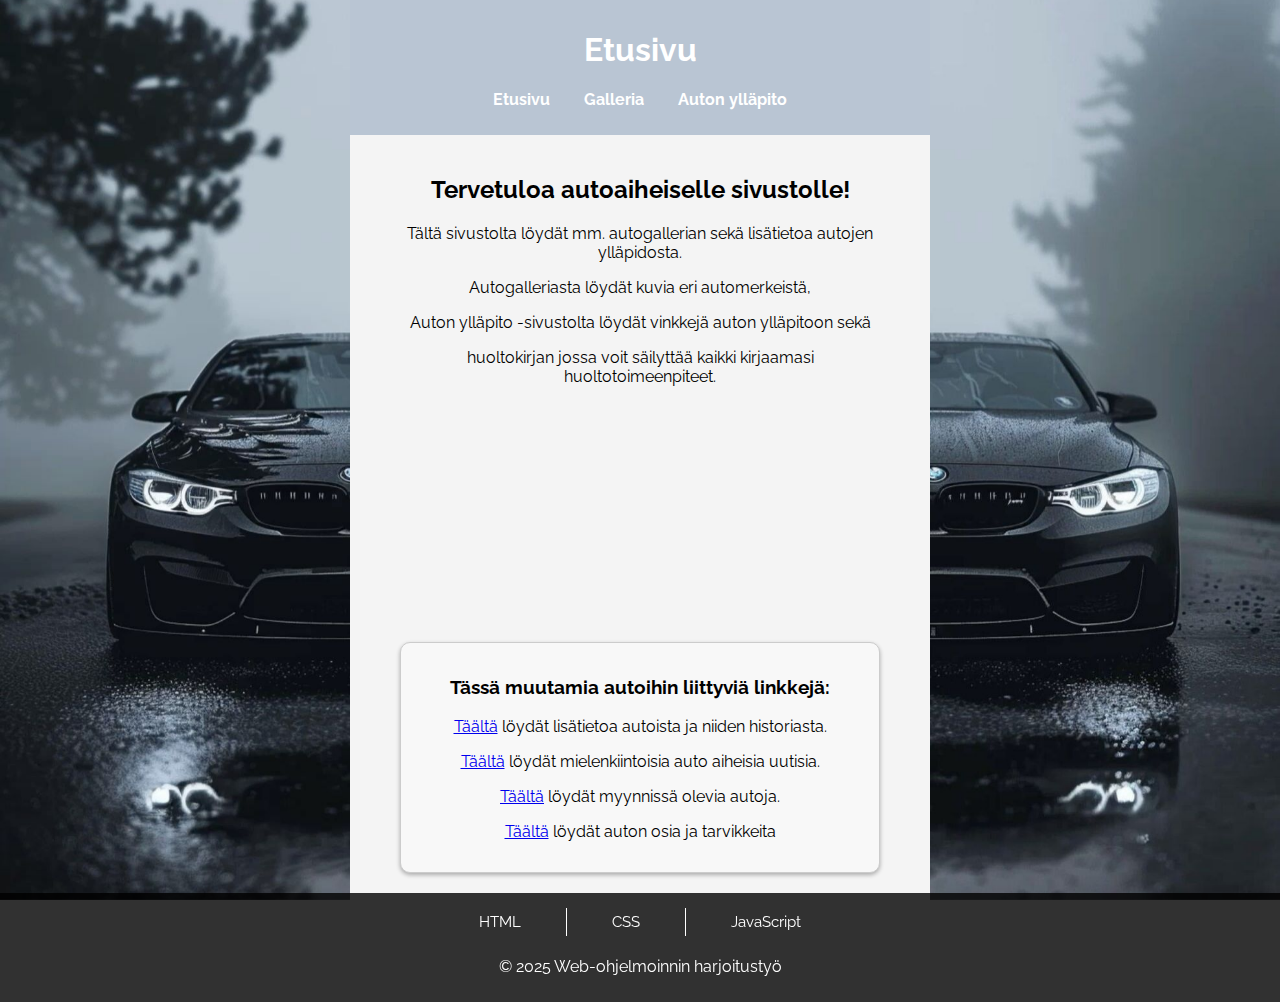
<file: index.html>
<!DOCTYPE html>
<html lang="fi">
<head>
    <meta charset="UTF-8">
    <meta name="viewport" content="width=device-width, initial-scale=1.0">
    <title>Etusivu</title>
    <link rel="stylesheet" href="css/tyylit.css">
    <link href="https://fonts.googleapis.com/css2?family=Raleway:ital,wght@0,100..900;1,100..900&display=swap" rel="stylesheet">
</head>
<body>
    <header>
        <h1>Etusivu</h1>
        <nav>
            <div class="menu-toggle" onclick="toggleMenu()">☰</div>
            <ul>
                <li><a href="index.html">Etusivu</a></li>
                <li><a href="galleria.html">Galleria</a></li>
                <li><a href="yllapito.html">Auton ylläpito</a></li>
            </ul>
        </nav>
    </header>
    
    <main>
            <h2>Tervetuloa autoaiheiselle sivustolle!</h2>
            <p>Tältä sivustolta löydät mm. autogallerian sekä lisätietoa autojen ylläpidosta.</p>
            <p>Autogalleriasta löydät kuvia eri automerkeistä, </p>
            <p>Auton ylläpito -sivustolta löydät vinkkejä auton ylläpitoon sekä</p> 
            <p>huoltokirjan jossa voit säilyttää kaikki kirjaamasi huoltotoimeenpiteet.</p>
        <div style="height: 15em;"></div>
        <section class="huolto">
            <h3>Tässä muutamia autoihin liittyviä linkkejä:</h3>
            <p><a href="https://fi.wikipedia.org/wiki/Auto" target="_blank">Täältä</a> löydät lisätietoa autoista ja niiden historiasta.</p>
            <p><a href="https://autobild.fi/uutiset-6.185.14e1ffe5ee" target="_blank">Täältä</a> löydät mielenkiintoisia auto aiheisia uutisia.</p>
            <p><a href="https://www.autotalli.com/" target="_blank">Täältä</a> löydät myynnissä olevia autoja.</p>
            <p><a href="https://www.motonet.fi/" target="_blank">Täältä</a> löydät auton osia ja tarvikkeita</p>
        </section> 
    </main>
    
    <footer>
        <div class="footer-linkit">
            <a href="https://www.w3schools.com/html/default.asp" target="_blank">HTML</a>
            <a href="https://www.w3schools.com/css/default.asp" target="_blank">CSS</a>
            <a href="https://www.w3schools.com/js/default.asp" target="_blank">JavaScript</a>
        </div>
        <p>&copy; 2025 Web-ohjelmoinnin harjoitustyö</p>
    </footer>
    
</body>
</html>
</file>
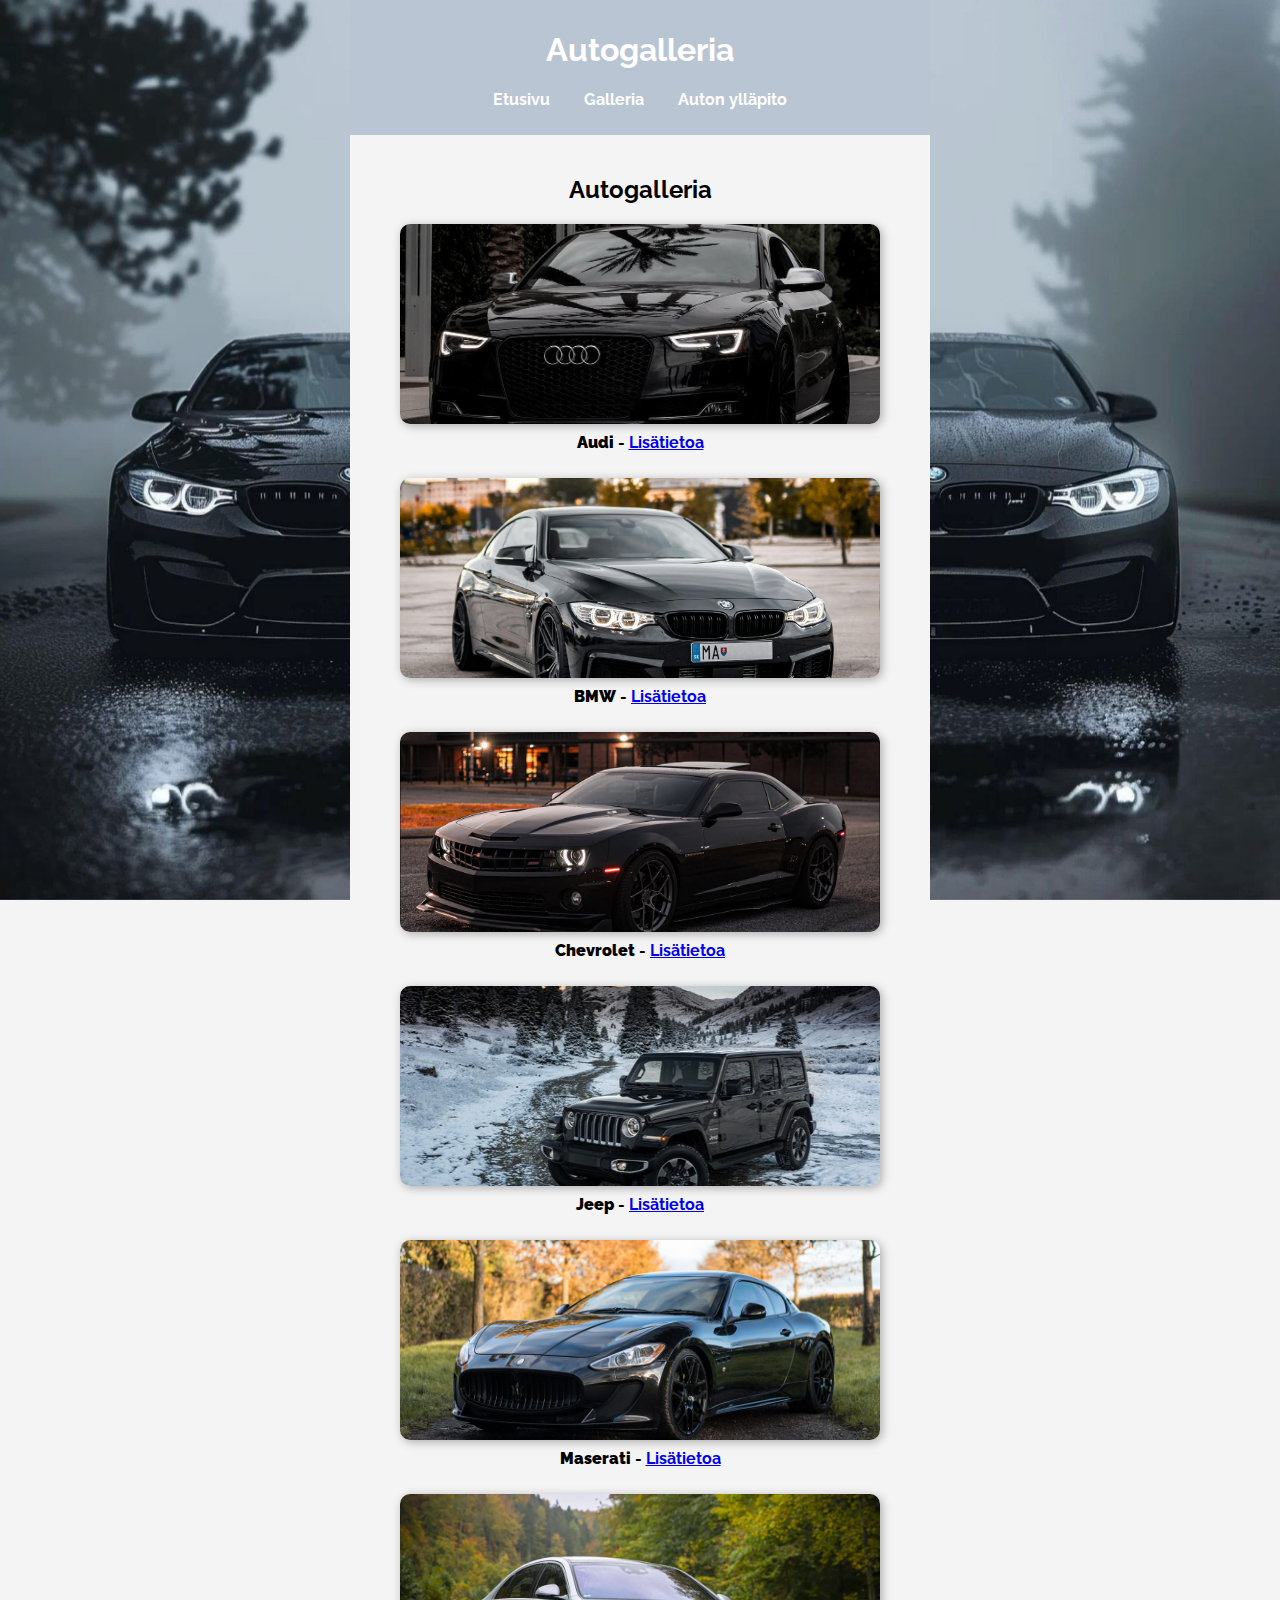
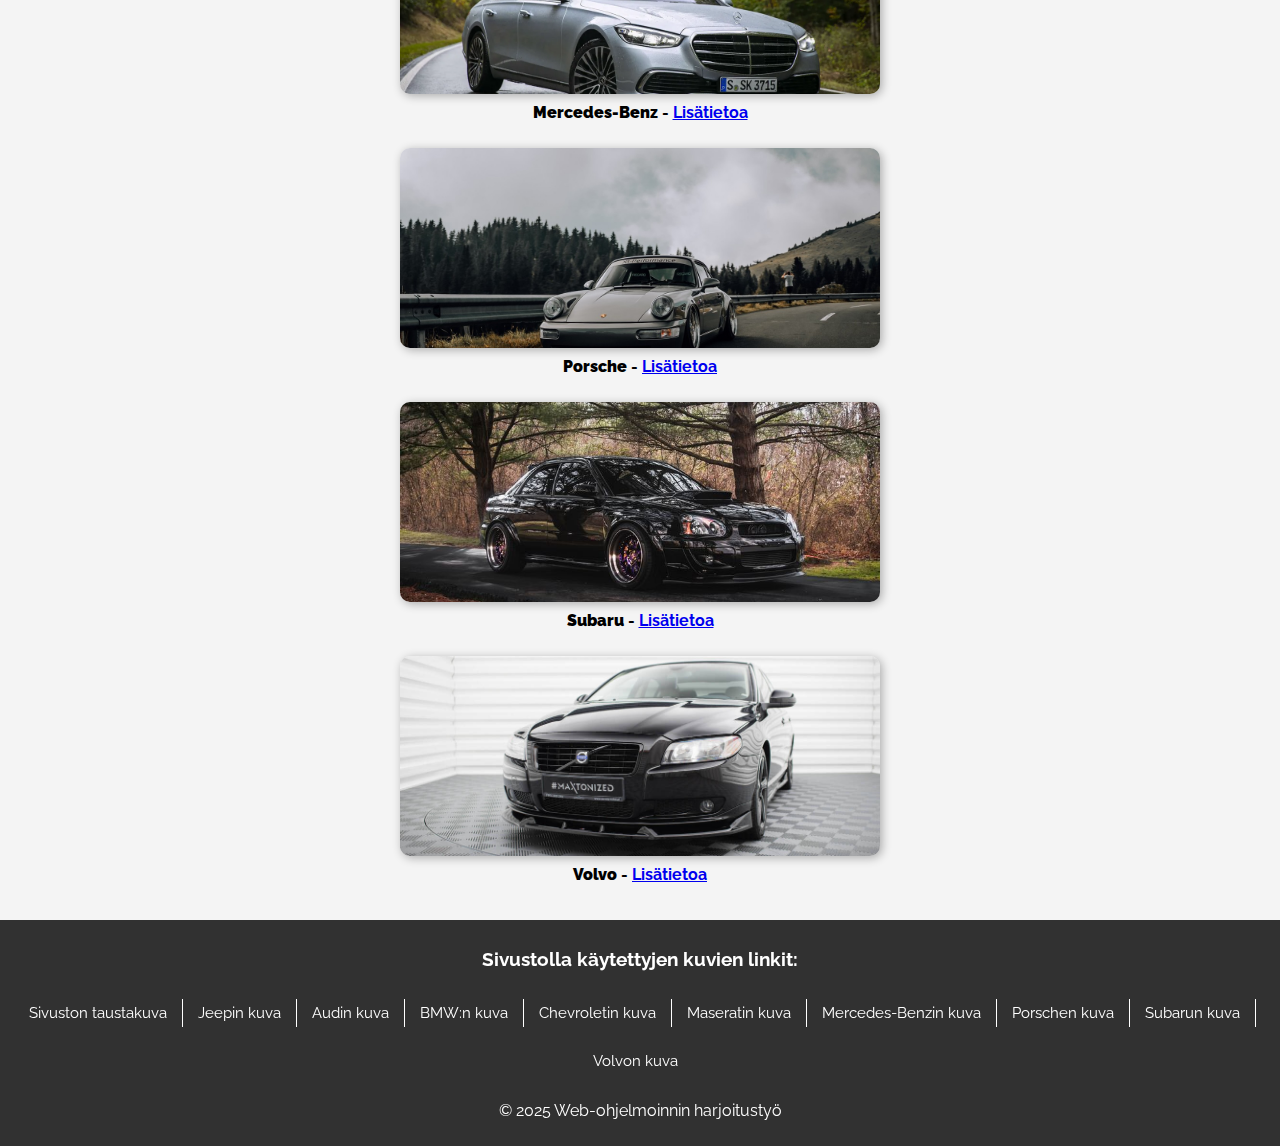
<file: galleria.html>
<!DOCTYPE html>
<html lang="fi">
<head>
    <meta charset="UTF-8">
    <meta name="viewport" content="width=device-width, initial-scale=1.0">
    <title>Galleria</title>
    <link rel="stylesheet" href="css/tyylit.css">
    <link href="https://fonts.googleapis.com/css2?family=Raleway:ital,wght@0,100..900;1,100..900&display=swap" rel="stylesheet">
</head>
<body>
    <header>
        <h1>Autogalleria</h1>
        <nav>
            <div class="menu-toggle" onclick="toggleMenu()">☰</div>
            <ul>
                <li><a href="index.html">Etusivu</a></li>
                <li><a href="galleria.html">Galleria</a></li>
                <li><a href="yllapito.html">Auton ylläpito</a></li>
            </ul>
        </nav>
    </header>
    
    <main>
        <h2>Autogalleria</h2>
        <div class="gallery">
            <div class="gallery-item">
                <a href="https://www.audi.fi" target="_blank">
                    <img src="img/audi.jpeg" srcset="img/audi.jpeg 1200w, image-medium.jpg 800w, image-small.jpg 400w" alt="Kuva Audista">
                </a>
                <p><strong>Audi</strong> - <a href="https://www.audi.fi" target="_blank">Lisätietoa</a></p>
            </div>
            
            <div class="gallery-item">
                <a href="https://www.bmw.fi" target="_blank">
                    <img src="img/bmw.jpeg" srcset="img/bmw.jpeg 1200w, image-medium.jpg 800w, image-small.jpg 400w" alt="Kuva BMW:stä">
                </a>
                <p><strong>BMW</strong> - <a href="https://www.bmw.fi" target="_blank">Lisätietoa</a></p>
            </div>
            
            <div class="gallery-item">
                <a href="https://www.chevrolet.com/cars" target="_blank">
                    <img src="img/chevrolet.jpeg" srcset="img/chevrolet.jpeg 1200w, image-medium.jpg 800w, image-small.jpg 400w" alt="Kuva Chevroletista">
                </a>
                <p><strong>Chevrolet</strong> - <a href="https://www.chevrolet.com/cars" target="_blank">Lisätietoa</a></p>
            </div>
            
            <div class="gallery-item">
                <a href="https://www.jeep.com/fi/index.html" target="_blank">
                    <img src="img/jeep.jpeg" srcset="img/jeep.jpeg 1200w, image-medium.jpg 800w, image-small.jpg 400w" alt="Kuva Jeepistä">
                </a>
                <p><strong>Jeep</strong> - <a href="https://www.jeep.com/fi/index.html" target="_blank">Lisätietoa</a></p>
            </div>
            
            <div class="gallery-item">
                <a href="https://www.maserati.com/global/en" target="_blank">
                    <img src="img/maserati.jpeg" srcset="img/maserati.jpeg 1200w, image-medium.jpg 800w, image-small.jpg 400w" alt="Kuva Maseratista">
                </a>
                <p><strong>Maserati</strong> - <a href="https://www.maserati.com/global/en" target="_blank">Lisätietoa</a></p>
            </div>
            
            <div class="gallery-item">
                <a href="https://www.mercedes-benz.fi" target="_blank">
                    <img src="img/mercedes.jpeg" srcset="img/mercedes.jpeg 1200w, image-medium.jpg 800w, image-small.jpg 400w" alt="Kuva Mercedes-Benzistä">
                </a>
                <p><strong>Mercedes-Benz</strong> - <a href="https://www.mercedes-benz.fi" target="_blank">Lisätietoa</a></p>
            </div>
            
            <div class="gallery-item">
                <a href="https://porsche.fi/" target="_blank">
                    <img src="img/porsche.jpeg" srcset="img/porsche.jpeg 1200w, image-medium.jpg 800w, image-small.jpg 400w" alt="Kuva Porschesta">
                </a>
                <p><strong>Porsche</strong> - <a href="https://porsche.fi/" target="_blank">Lisätietoa</a></p>
            </div>
            
            <div class="gallery-item">
                <a href="https://www.subaru.fi/" target="_blank">
                    <img src="img/subaru.jpeg" srcset="img/subaru.jpeg 1200w, image-medium.jpg 800w, image-small.jpg 400w" alt="Kuva Subarusta">
                </a>
                <p><strong>Subaru</strong> - <a href="https://www.subaru.fi/" target="_blank">Lisätietoa</a></p>
            </div>
            
            <div class="gallery-item">
                <a href="https://www.volvocars.com" target="_blank">
                    <img src="img/volvo.jpeg" srcset="img/volvo.jpeg 1200w, image-medium.jpg 800w, image-small.jpg 400w" alt="Kuva Volvosta">
                </a>
                <p><strong>Volvo</strong> - <a href="https://www.volvocars.com" target="_blank">Lisätietoa</a></p>
            </div>
        </div>
    </main>
    
    <footer>
        <h3>Sivustolla käytettyjen kuvien linkit:</h3>
        <div class="footer-links">
            <p><a href="https://applescoop.org/wallpapers/gallery?q=luxury+cars" target="_blank">Sivuston taustakuva</a></p>
            <p><a href="https://www.google.com/url?sa=i&url=https%3A%2F%2Fwww.pinterest.com%2Fpin%2Fdownload-wallpapers-2024-jeep-wrangler-sahara-gray-suv--108156828538530406%2F&psig=AOvVaw0DmekYWHZhAB_FQ0rhunOQ&ust=1739039816367000&source=images&cd=vfe&opi=89978449&ved=0CBQQjRxqFwoTCKiYy7OasosDFQAAAAAdAAAAABAJ" target="_blank">Jeepin kuva</a></p>
            <p><a href="https://v.pinimg.com.gslb.pinterest.com/ideas/dream-car-aesthetic-audi/898588918886/" target="_blank">Audin kuva</a></p>
            <p><a href="https://unsplash.com/photos/parked-black-bmw-coupe-e3gVocvZ-g0" target="_blank">BMW:n kuva</a></p>
            <p><a href="https://www.google.com/url?sa=i&url=https%3A%2F%2Fwww.youtube.com%2Fwatch%3Fv%3DivqYdbOnzVs&psig=AOvVaw1Ia0LiLScFYvhLI8828RX4&ust=1739038588658000&source=images&cd=vfe&opi=89978449&ved=0CBQQjRxqFwoTCJCI2-mVsosDFQAAAAAdAAAAABAx" target="_blank">Chevroletin kuva</a></p>
            <p><a href="https://pbs.twimg.com/media/Env1f50XcAUOA5d.jpg" target="_blank">Maseratin kuva</a></p>
            <p><a href="https://www.kauppalehti.fi/uutiset/koeajossa-uusi-mercedes-benz-s-sarja-pomoportaan-johtotahti-ottaa-nautiskeluluokan-karkipaikan/2bcb2e60-9210-41c2-a3d8-0b5c2a187ede" target="_blank">Mercedes-Benzin kuva</a></p>
            <p><a href="https://stanceworks.com/2020/11/aesthetics-phils-air-lift-performance-equipped-porsche-964-photography-by-alex-pfeiffer/" target="_blank">Porschen kuva</a></p>
            <p><a href="https://www.google.com/url?sa=i&url=https%3A%2F%2Fwww.pinterest.com%2Fpin%2F774689573389587903%2F&psig=AOvVaw3zsurI_AExnQiP_mKIksTS&ust=1739038800051000&source=images&cd=vfe&opi=89978449&ved=0CBQQjRxqFwoTCLixg8-WsosDFQAAAAAdAAAAABA7" target="_blank">Subarun kuva</a></p>
            <p><a href="https://www.tuningdesign.net/product/11796/volvo-s80-mk2-06-10--v70-mk3-kiiltavan-musta-splitteri--etulippa-maxton-design" target="_blank">Volvon kuva</a></p>
        </div>

        <p>&copy; 2025 Web-ohjelmoinnin harjoitustyö</p>
    </footer>
</body>
</html>
</file>
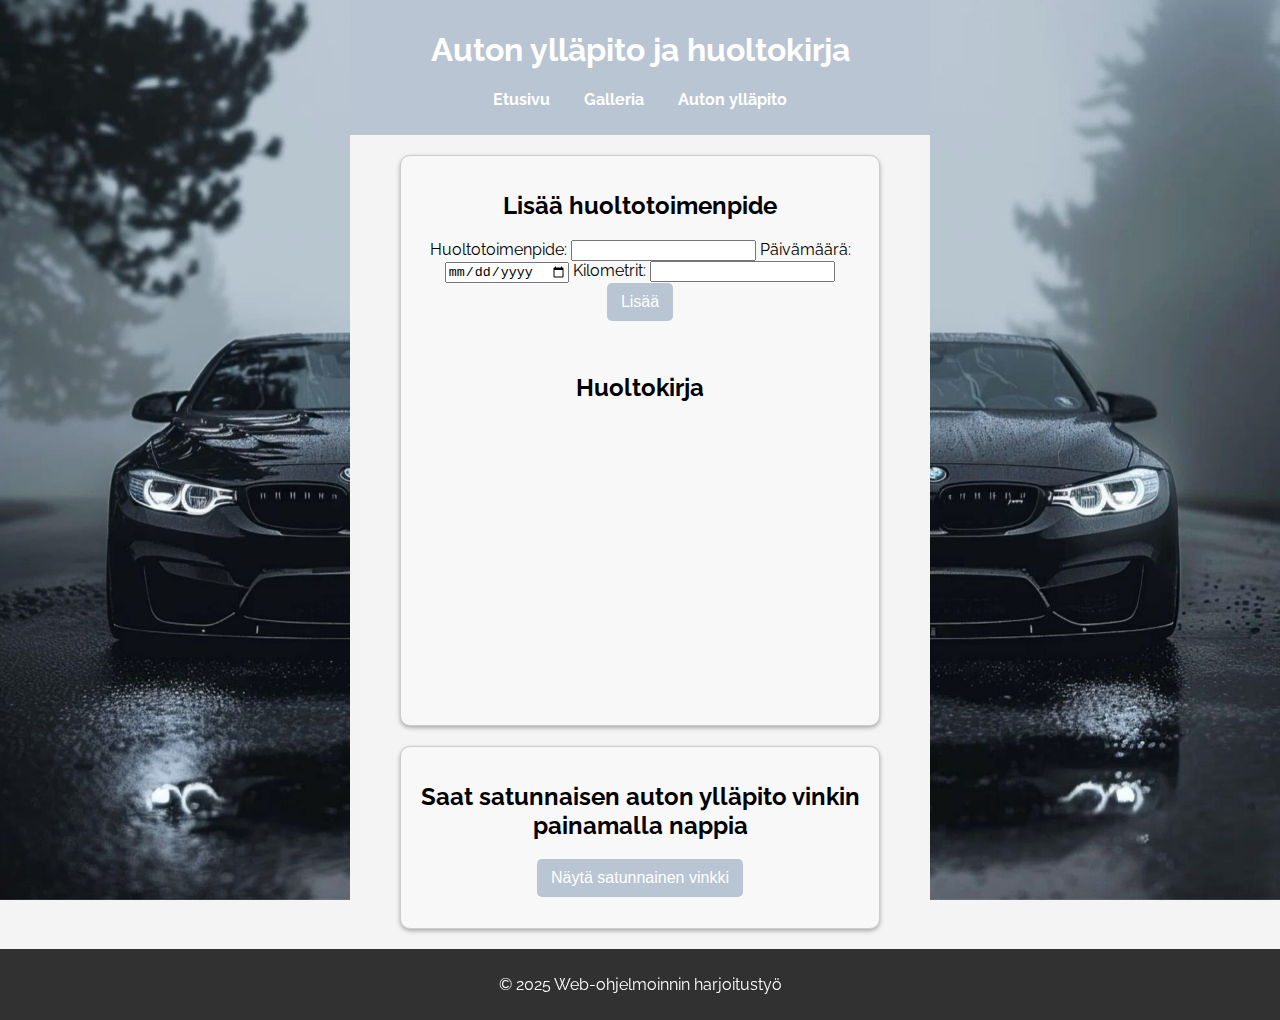
<file: yllapito.html>
<!DOCTYPE html>
<html lang="fi">
<head>
    <meta charset="UTF-8">
    <meta name="viewport" content="width=device-width, initial-scale=1.0">
    <title>Auton ylläpito</title>
    <link rel="stylesheet" href="css/tyylit.css">
    <link href="https://fonts.googleapis.com/css2?family=Raleway:ital,wght@0,100..900;1,100..900&display=swap" rel="stylesheet">
    <script src="js/script.js" defer></script> 
</head>
<body>
    <header>
        <h1>Auton ylläpito ja huoltokirja</h1>
        <nav>
            <div class="menu-toggle" onclick="toggleMenu()">☰</div>
            <ul>
                <li><a href="index.html">Etusivu</a></li>
                <li><a href="galleria.html">Galleria</a></li>
                <li><a href="yllapito.html">Auton ylläpito</a></li>
            </ul>
        </nav>
    </header>

    <main>
        <div class="kasa">
            <section class="huolto">
                <h2>Lisää huoltotoimenpide</h2>
                <form id="huoltoForm">
                    <label for="huolto">Huoltotoimenpide:</label>
                    <input type="text" id="huolto" name="huolto" required>
                    <label for="pvm">Päivämäärä:</label>
                    <input type="date" id="pvm" name="pvm" required>
                    <label for="kilsat">Kilometrit:</label>
                    <input type="number" id="kilsat" name="kilsat" required>
                    <button type="submit">Lisää</button>
                </form>
                <div style="height: 2em;"></div>
                <h2>Huoltokirja</h2>
                <ul id="huoltokirja"></ul>
                <div style="height: 18em;"></div>
            </section>
            <section class="vinkit">
                <h2>Saat satunnaisen auton ylläpito vinkin painamalla nappia</h2>
                <div id="vinkki-container"></div> 
            </section>
        </div>
        
    </main>

    <footer>
        <p>&copy; 2025 Web-ohjelmoinnin harjoitustyö</p>
    </footer>
</body>
</html>
</file>
<file: css/tyylit.css>
@media screen and (max-width: 1024px) {
    main{
        max-width: calc(100%-400px);
    }
    body::before,
    body::after {
        width: 200px;
    }
}

.menu-toggle {
    display: none;
    font-size: 30px;
    cursor: pointer;
    color: white;
    position: absolute;
    top: 15px;
    right: 15px;
}

@media screen and (max-width: 768px) {

    nav ul {
        display: none;
        flex-direction: column;
        background: #b9c5d3;
        position: absolute;
        top: 50px;
        right: 0;
        width: 100%;
        padding: 10px 0;
        text-align: center;
    }

    nav ul li {
        display: block;
        margin: 10px 0;
    }

    .menu-toggle {
        display: block;
    }

    .nav-active {
        display: flex;
    }

    body {
        font-size: 16px;
        flex-direction: column;
        padding: 10px;
    }

    main {
        padding: 15px;
    }

    input, textarea, button {
        font-size: 16px;
        padding: 12px;
    }

    body::before, body::after {
        display: none;
    }

    .gallery {
        flex-direction: column;
    }

    .gallery-item {
        width: 100%;
    }

    .kasa {
        flex-direction: column;
        gap: 15px;
    }

    input, textarea {
        font-size: 18px;
        padding: 12px;
        width: 100%;
    }

    .huolto, .vinkit {
        padding: 20px;
        text-align: left;
    }

    #huoltokirja li {
        font-size: 18px;
        padding: 15px;
    }

    button {
        width: 100%;
        padding: 15px;
        font-size: 18px;
    }

    form input, form button, form textarea {
        font-size: 16px;
        padding: 12px;
        width: 100%;
    }

}

@media screen and (max-width: 480px) {
    nav ul {
        display: flex;
        flex-direction: column;
        gap: 10px;
    }

    .footer-linkit {
        flex-direction: column;
        text-align: center;
    }

    .footer-links p {
        width: 100%;
        border-right: none;
        text-align: center;
    }
}

body { 
    overflow: auto;
    font-family: "Raleway", serif;
    margin: 0;
    padding: 0;
    background-color: #f4f4f4;
    text-align: center;
    margin-bottom: 60px;
    display:flex;
    flex-direction: column;
    min-height: 100vh;
}

html, body {
    min-height: 100vh;
    height: 100vh;
    margin: 0;
}

body::before,
body::after {
    content: "";
    position: fixed;
    top: 0;
    width: 350px;
    height: 100%;
    background-size: cover;
    background-position: center;
    background-repeat: repeat-y;
    min-height: 100vh;
}

body::before {
    left: 0;
    background-image: url('../img/autoV.jpg');
}

body::after {
    right: 0;
    background-image: url('../img/autoO.jpg');
}

header {
    background: #b9c5d3;
    color: white;
    padding: 10px 0;
}

nav ul {
    list-style: none;
    padding: 0;
}

nav ul li {
    display: inline;
    margin: 0 15px;
}

nav ul li a {
    color: white;
    text-decoration: none;
    font-weight: bold;
}

nav ul li a:hover {
    color: #a1a1a1;
}


main {
    padding: 20px;
    max-width: calc(100% - 800px);
    margin: 0 auto;
    flex: 1;
}

.gallery {
    display: flex;
    justify-content: center;
    gap: 10px;
    flex-wrap: wrap;
    max-width: 100%;
}

.gallery-item {
    text-align: center;
    width: 300px;
    flex: 1 1 auto;
}

.gallery img {
    width: 100%;
    height: auto;
    max-height: 200px;
    max-width: 500px;
    object-fit: cover;
    border-radius: 10px;
    box-shadow: 2px 2px 10px rgba(0, 0, 0, 0.3);
}

.gallery p {
    margin-top: 5px;
    font-size: 16px;
    font-weight: bold;
}

.gallery-item a img {
    cursor: pointer; 
    transition: transform 0.3s ease; 
}

.gallery-item a img:hover {
    transform: scale(1.05);
}

button {
    background-color: #b9c5d3;
    color: white;
    padding: 10px 14px;
    border: none;
    border-radius: 5px;
    font-size: 16px;
    cursor: pointer;
    transition: background 0.3s ease, transform 0.2s ease;
}

button:hover {
    background-color: #8698a4;
    transform: scale(1.05);
}

footer {
    position: relative; 
    bottom: 0; 
    left: 0;          
    width: 100%;      
    background: rgba(0, 0, 0, 0.8); 
    color: white;       
    padding: 10px 0;    
    text-align: center;    
    z-index: 1000; 
}


footer a {
    color: #ffffff !important;
    text-decoration: none;
    display: block;
    margin: 5px 0;
}

footer a:hover {
    color: #a1a1a1 !important;
    text-decoration: underline;
}

.footer-linkit{
    display: flex;
    gap: 15px;
    justify-content: center;
    flex-wrap: wrap;
}

.footer-linkit a {
    color: #ffffff !important;
    text-decoration: none;
    font-size: 15px;
    padding: 5px 15px;
    display: inline-block;
}

.footer-linkit a:not(:last-child) {
    border-right: 1px solid #ffffff;
    padding-right: 45px;
    margin-right: 15px;
}

.footer-links {
    display: flex;
    flex-wrap: wrap;
    justify-content: center;
}

.footer-links p {
    margin: 10px;
    width: calc(50%-10px);
}

.footer-links a {
    color: rgb(0, 0, 0);
    font-size: 15px; 
}

.footer-links a:hover {
    text-decoration: underline;
}

.footer-links p {
    border-right: 1px solid white;
    padding-right: 15px; 
    margin-right: 5px; 
}

.footer-links p:last-child {
    border-right: none;
}

.kasa{
    display: flex;
    flex-direction: column;
    justify-content: space-between;
    gap: 20px;
}

#huoltokirja {
    list-style: none;
    padding: 0;
}

#huoltokirja li {
    background: #f8f8f8;
    margin: 10px 0;
    padding: 10px;
    border-radius: 5px;
    font-size: 16px;
    display: flex;
    flex-direction: column;
}

.huolto, .vinkit{
    flex: 1;
    background: #f8f8f8;
    padding: 15px;
    border: 1px solid #ccc;
    border-radius: 10px;
    box-shadow: 0 2px 4px rgba(0, 0, 0, 0.3);
}
</file>
